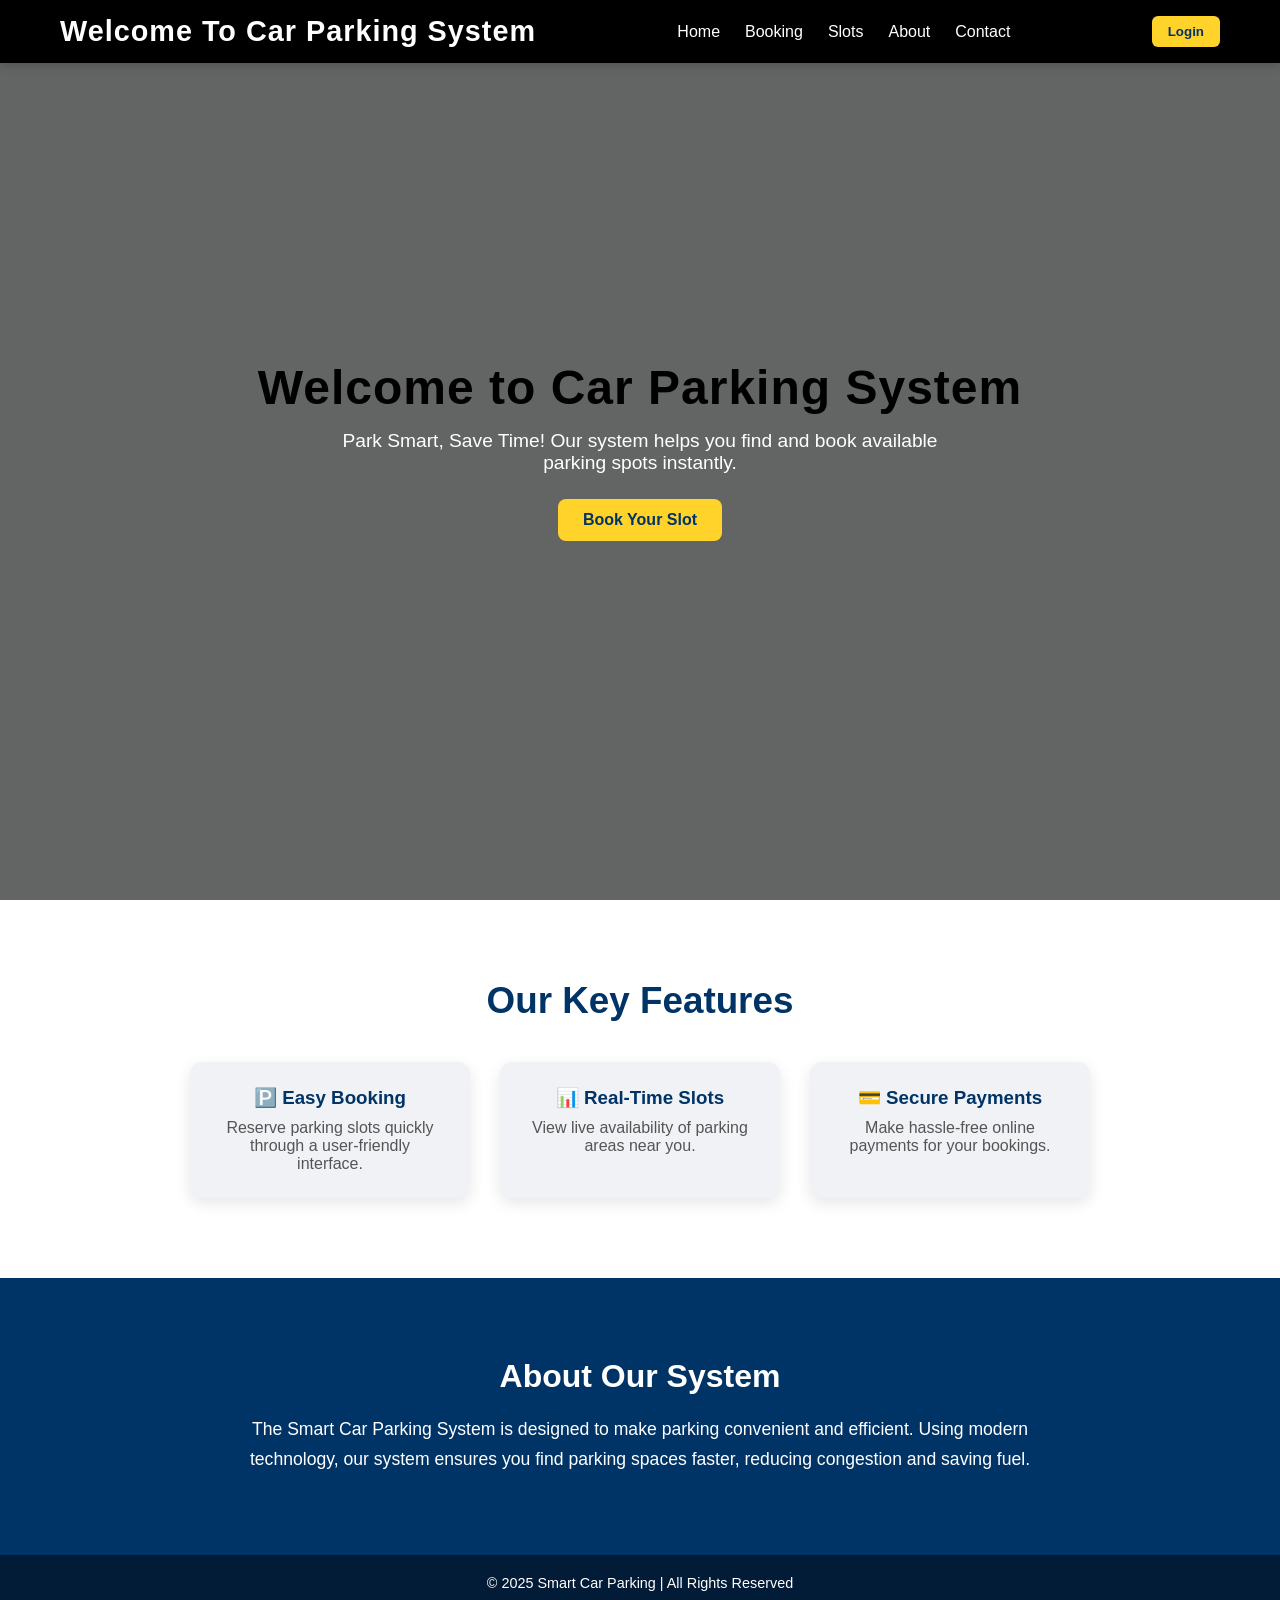
<file: index.html>
<!DOCTYPE html>
<html lang="en">
<head>
  <meta charset="UTF-8" />
  <meta name="viewport" content="width=device-width, initial-scale=1.0" />
  <title> Car Parking System</title>
  <link rel="stylesheet" href="home.css">
</head>
<body>
  <!-- ===== HEADER ===== -->
  <header>
    <h1> Welcome To Car Parking System</h1>
    <nav>
      <ul>
        <li><a href="index.html">Home</a></li>
        <li><a href="booking_start.php">Booking</a></li>
        <li><a href="slot.html">Slots</a></li>
        <li><a href="about.html">About</a></li>
        <li><a href="contact.html">Contact</a></li>
      </ul>
    </nav>
    <a href="login.html">
      <button class="login-btn" id="loginBtn">Login</button>
    </a>

  </header>

  <!-- ===== HERO ===== -->
  <section class="hero">
    <h2>Welcome to  Car Parking System</h2>
    <p>
      Park Smart, Save Time! Our system helps you find and book available parking spots instantly.
    </p>
    <a href="booking_start.php">
      <button>Book Your Slot</button>
    </a>
  </section>

  <!-- ===== FEATURES ===== -->
  <section class="features">
    <h2>Our Key Features</h2>
    <div class="feature-container">
      <div class="card">
        <h3>🅿️ Easy Booking</h3>
        <p>Reserve parking slots quickly through a user-friendly interface.</p>
      </div>
      <div class="card">
        <h3>📊 Real-Time Slots</h3>
        <p>View live availability of parking areas near you.</p>
      </div>
      <div class="card">
        <h3>💳 Secure Payments</h3>
        <p>Make hassle-free online payments for your bookings.</p>
      </div>
    </div>
  </section>

  <!-- ===== ABOUT ===== -->
  <section class="about">
    <h2>About Our System</h2>
    <p>
      The Smart Car Parking System is designed to make parking convenient and efficient. Using modern technology,
      our system ensures you find parking spaces faster, reducing congestion and saving fuel.
    </p>
  </section>

  <!-- ===== FOOTER ===== -->
  <footer>
    © 2025 Smart Car Parking | All Rights Reserved
  </footer>
</body>
</html>
</file>
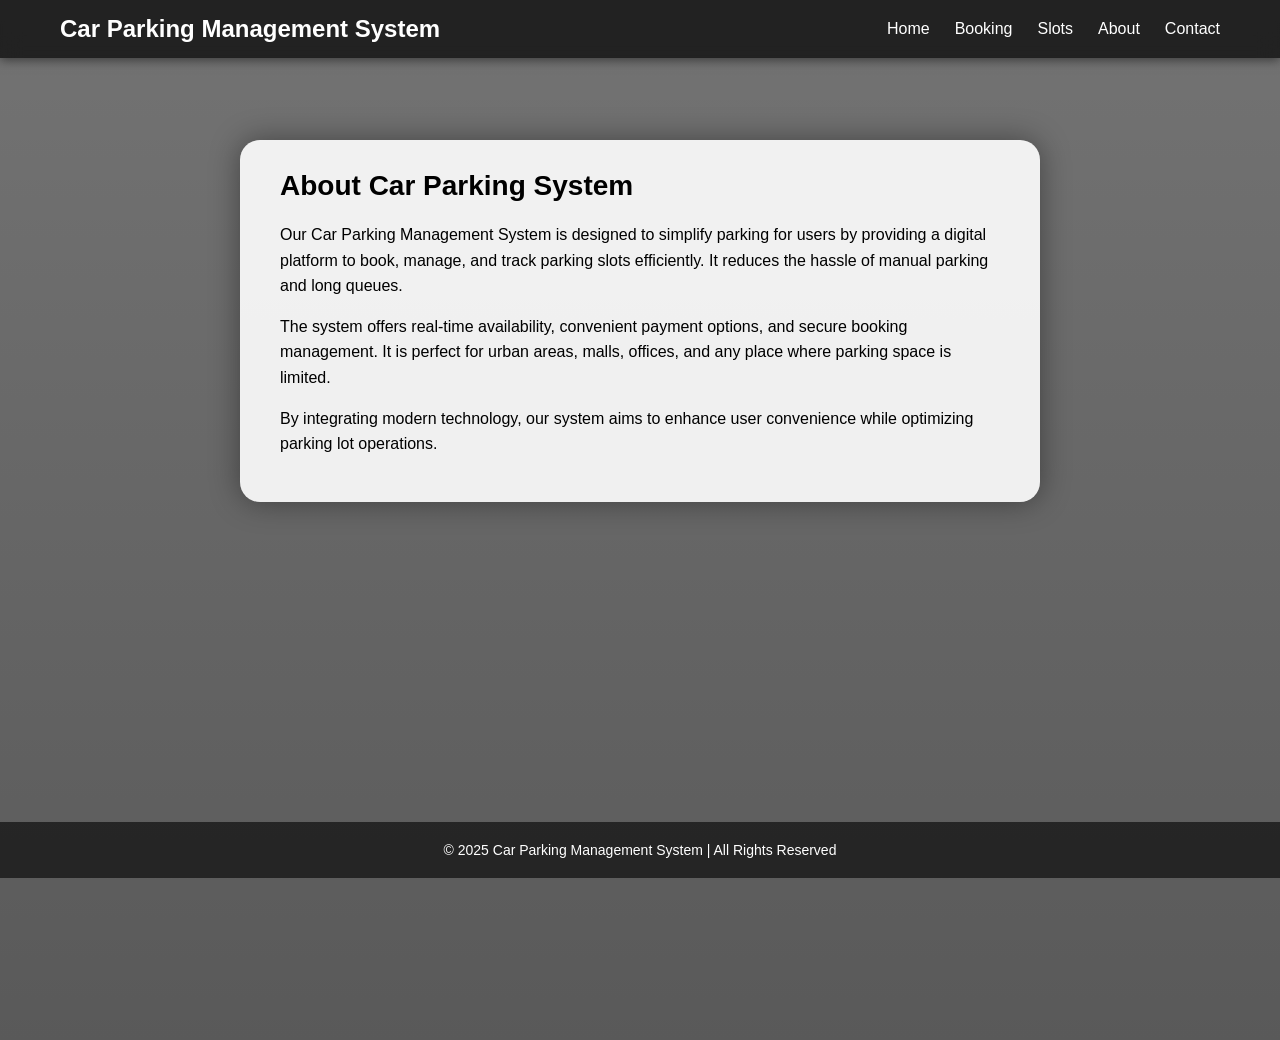
<file: about.html>
<!DOCTYPE html>
<html lang="en">
<head>
  <meta charset="UTF-8">
  <meta name="viewport" content="width=device-width, initial-scale=1.0">
  <title>About - Car Parking System</title>
  <link rel="stylesheet" href="about.css">
</head>
<body>

  <header>
    <h1> Car Parking Management System</h1>
    <nav>
      <ul>
        <li><a href="index.html">Home</a></li>
        <li><a href="booking_start.php">Booking</a></li>
        <li><a href="slot.html">Slots</a></li>
        <li><a href="about.html">About</a></li>
        <li><a href="contact.html">Contact</a></li>
      </ul>
    </nav>
  </header>

  <div class="content">
    <h2>About Car Parking System</h2>
    <p>Our Car Parking Management System is designed to simplify parking for users by providing a digital platform to book, manage, and track parking slots efficiently. It reduces the hassle of manual parking and long queues.</p>
    <p>The system offers real-time availability, convenient payment options, and secure booking management. It is perfect for urban areas, malls, offices, and any place where parking space is limited.</p>
    <p>By integrating modern technology, our system aims to enhance user convenience while optimizing parking lot operations.</p>
  </div>

  <footer>
    © 2025 Car Parking Management System | All Rights Reserved
  </footer>

</body>
</html>
</file>
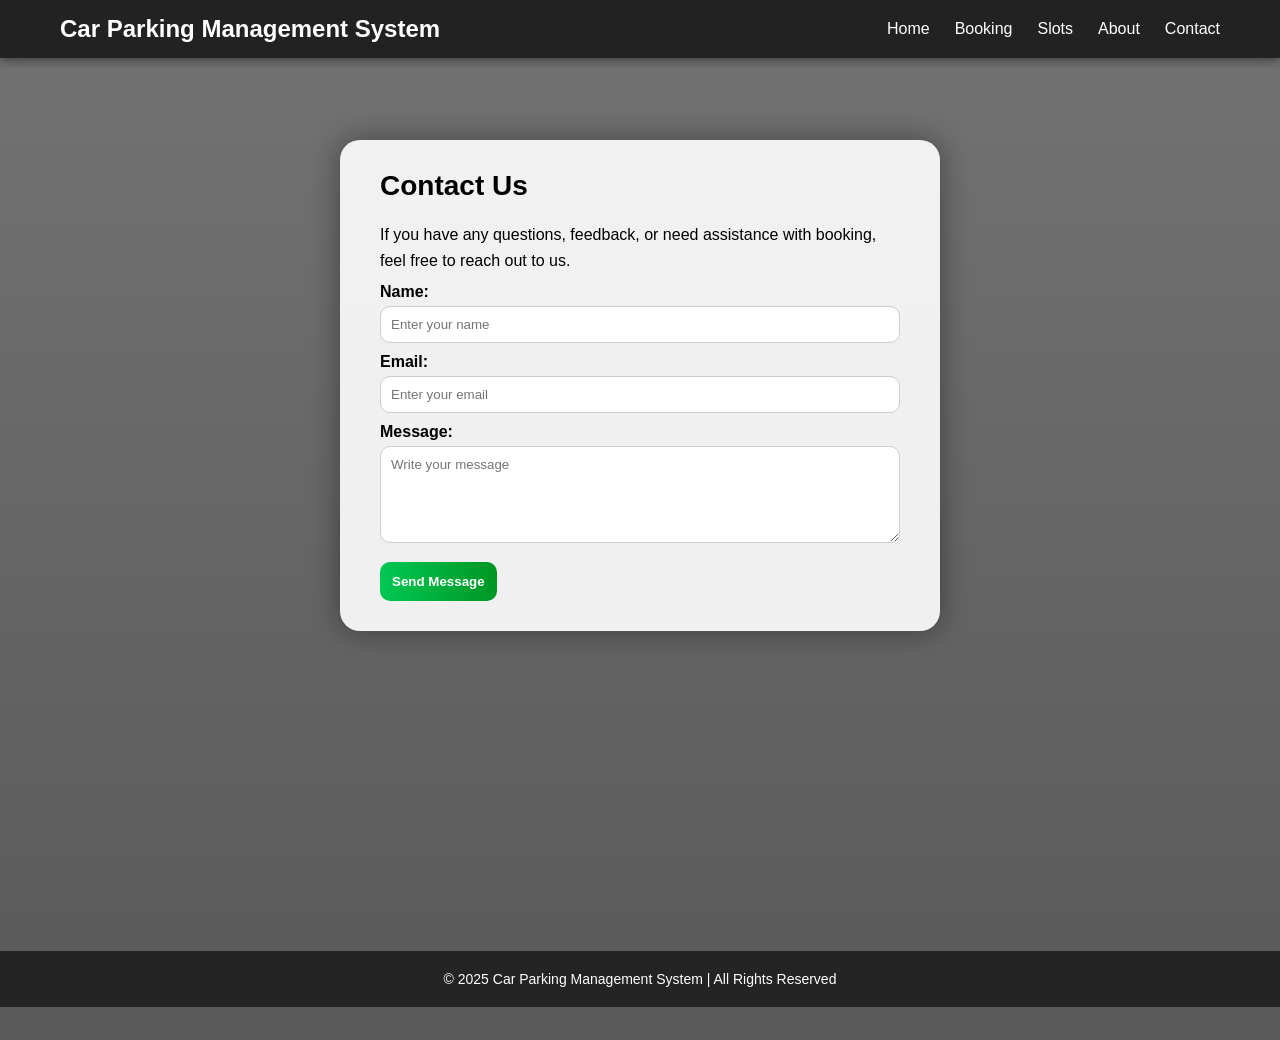
<file: contact.html>
<!DOCTYPE html>
<html lang="en">
<head>
  <meta charset="UTF-8">
  <meta name="viewport" content="width=device-width, initial-scale=1.0">
  <title>Contact - Car Parking System</title>
  <link rel="stylesheet" href="contact.css">

  <style>
    .error {
      color: red;
      font-size: 13px;
      margin-top: -6px;
      margin-bottom: 8px;
      display: none;
    }
  </style>
</head>
<body>

<header>
  <h1>Car Parking Management System </h1>
  <nav>
    <ul>
      <li><a href="index.html">Home</a></li>
      <li><a href="booking_start.php">Booking</a></li>
      <li><a href="slot.html">Slots</a></li>
      <li><a href="about.html">About</a></li>
      <li><a href="contact.html">Contact</a></li>
    </ul>
  </nav>
</header>

<div class="contact-container">
  <h2>Contact Us</h2>
  <p>If you have any questions, feedback, or need assistance with booking, feel free to reach out to us.</p>
  
  <form id="contactForm" action="contact.php" method="post">
    
    <label>Name:</label>
    <input name="name" id="name" type="text" required placeholder="Enter your name">
    <div id="nameError" class="error">Name must contain only letters and spaces.</div>

    <label>Email:</label>
    <input name="email" id="email" type="email" required placeholder="Enter your email">
    <div id="emailError" class="error">Please enter a valid email address.</div>

    <label>Message:</label>
    <textarea name="message" id="message" rows="5" required placeholder="Write your message"></textarea>
    <div id="msgError" class="error">Message must be at least 5 characters.</div>

    <button type="submit" name="submit" value="submit">Send Message</button>
  </form>
</div>

<footer>
  © 2025 Car Parking Management System | All Rights Reserved
</footer>

<script>
  const nameInput = document.getElementById("name");
  const emailInput = document.getElementById("email");
  const msgInput = document.getElementById("message");

  const nameError = document.getElementById("nameError");
  const emailError = document.getElementById("emailError");
  const msgError = document.getElementById("msgError");

  /* ---------------------------
     BLOCK NUMBERS IN NAME FIELD
  ----------------------------*/
  nameInput.addEventListener("keypress", function (e) {
    const char = String.fromCharCode(e.which);

    // Allow only alphabets and space
    if (!/^[A-Za-z ]$/.test(char)) {
      e.preventDefault(); // Stop number or special character from typing
    }
  });

  // Name validation (only A-Z and space)
  nameInput.addEventListener("input", () => {
    const regex = /^[A-Za-z ]+$/;
    if (!regex.test(nameInput.value.trim())) {
      nameError.style.display = "block";
    } else {
      nameError.style.display = "none";
    }
  });

  // Email validation
  emailInput.addEventListener("input", () => {
    const regex = /^[^@\s]+@[^@\s]+\.[^@\s]+$/;
    if (!regex.test(emailInput.value.trim())) {
      emailError.style.display = "block";
    } else {
      emailError.style.display = "none";
    }
  });

  // Message validation (min 5 chars)
  msgInput.addEventListener("input", () => {
    if (msgInput.value.trim().length < 5) {
      msgError.style.display = "block";
    } else {
      msgError.style.display = "none";
    }
  });

  // Prevent form submit if errors exist
  document.getElementById("contactForm").addEventListener("submit", (e) => {
    if (
      nameError.style.display === "block" ||
      emailError.style.display === "block" ||
      msgError.style.display === "block"
    ) {
      e.preventDefault();
      alert("Please fix the errors before submitting.");
    }
  });
</script>


</body>
</html>
</file>
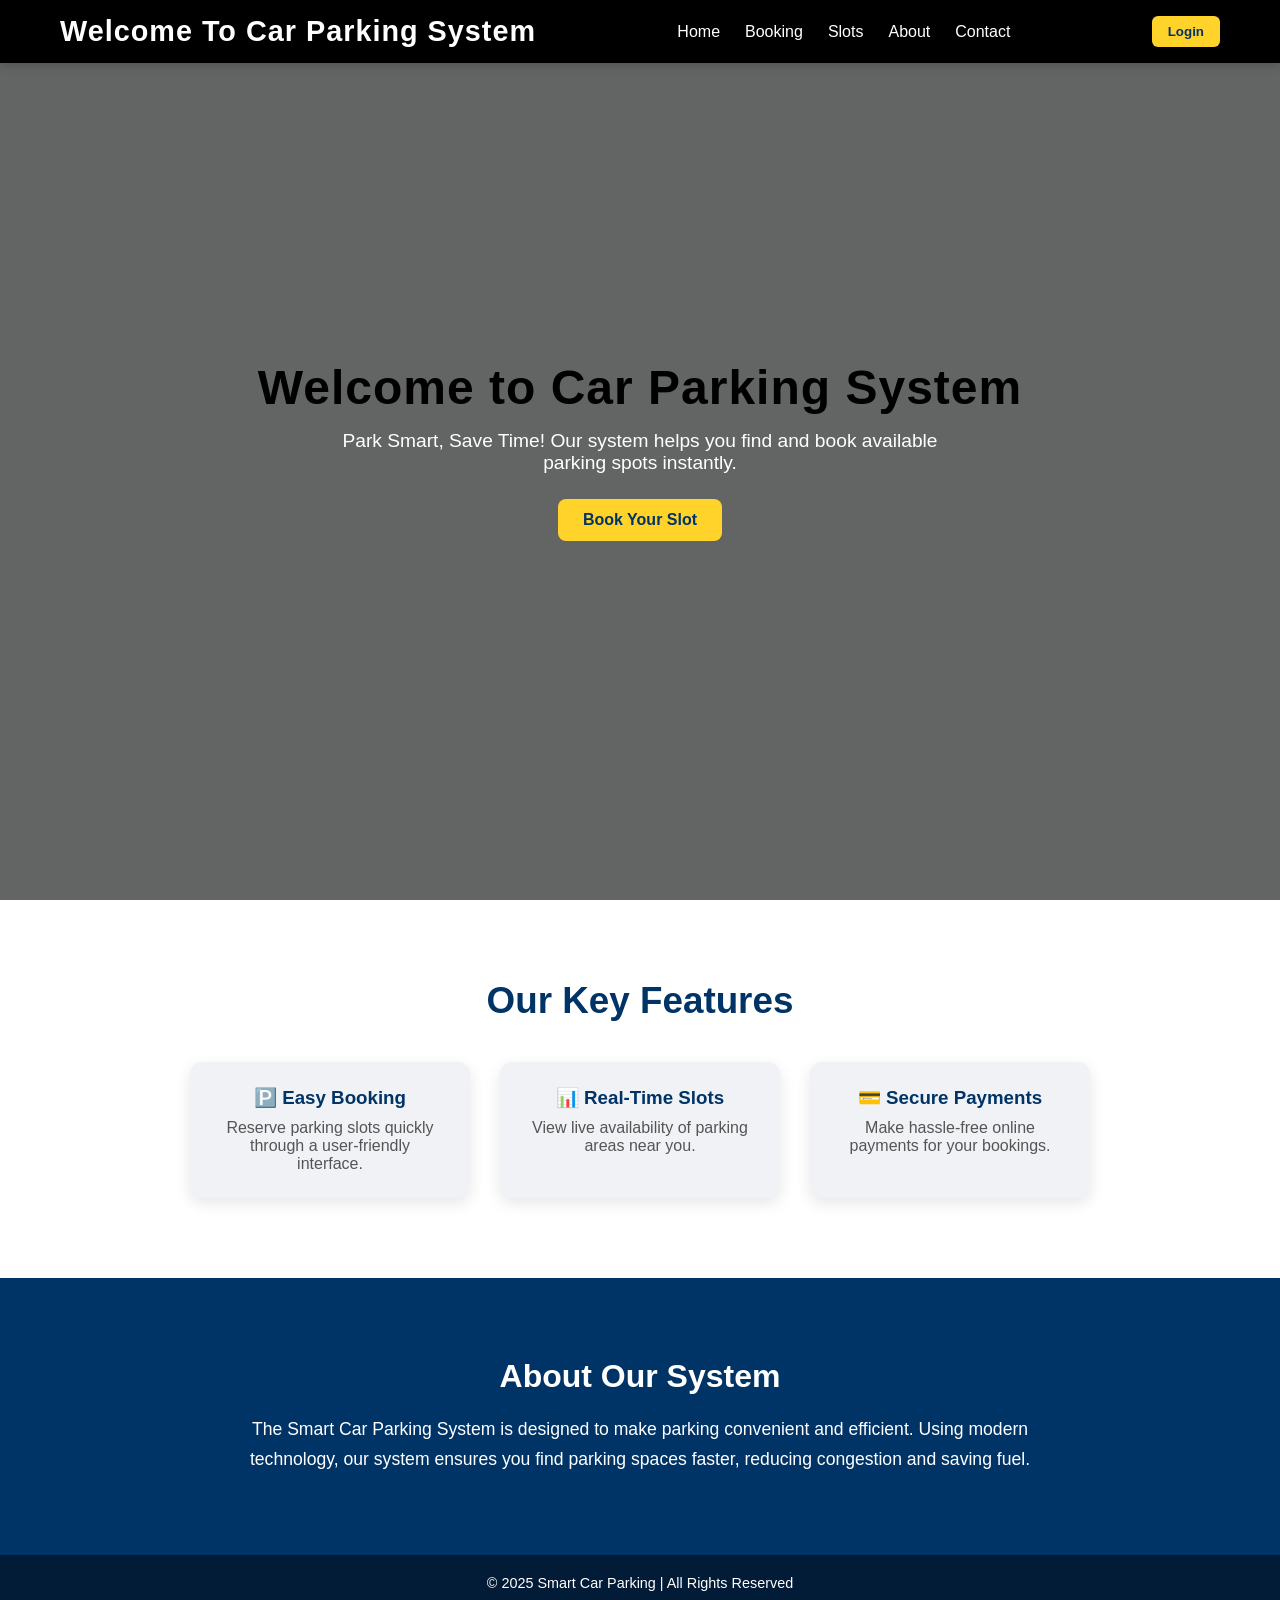
<file: home.html>
<!DOCTYPE html>
<html lang="en">
<head>
  <meta charset="UTF-8" />
  <meta name="viewport" content="width=device-width, initial-scale=1.0" />
  <title> Car Parking System</title>
  <link rel="stylesheet" href="home.css">
</head>
<body>
  <!-- ===== HEADER ===== -->
  <header>
    <h1> Welcome To Car Parking System</h1>
    <nav>
      <ul>
        <li><a href="home1.html">Home</a></li>
        <li><a href="booking_start.php">Booking</a></li>
        <li><a href="slot.html">Slots</a></li>
        <li><a href="about.html">About</a></li>
        <li><a href="contact.html">Contact</a></li>
      </ul>
    </nav>
    <a href="login.html">
      <button class="login-btn" id="loginBtn">Login</button>
    </a>

  </header>

  <!-- ===== HERO ===== -->
  <section class="hero">
    <h2>Welcome to  Car Parking System</h2>
    <p>
      Park Smart, Save Time! Our system helps you find and book available parking spots instantly.
    </p>
    <a href="booking_start.php">
      <button>Book Your Slot</button>
    </a>
  </section>

  <!-- ===== FEATURES ===== -->
  <section class="features">
    <h2>Our Key Features</h2>
    <div class="feature-container">
      <div class="card">
        <h3>🅿️ Easy Booking</h3>
        <p>Reserve parking slots quickly through a user-friendly interface.</p>
      </div>
      <div class="card">
        <h3>📊 Real-Time Slots</h3>
        <p>View live availability of parking areas near you.</p>
      </div>
      <div class="card">
        <h3>💳 Secure Payments</h3>
        <p>Make hassle-free online payments for your bookings.</p>
      </div>
    </div>
  </section>

  <!-- ===== ABOUT ===== -->
  <section class="about">
    <h2>About Our System</h2>
    <p>
      The Smart Car Parking System is designed to make parking convenient and efficient. Using modern technology,
      our system ensures you find parking spaces faster, reducing congestion and saving fuel.
    </p>
  </section>

  <!-- ===== FOOTER ===== -->
  <footer>
    © 2025 Smart Car Parking | All Rights Reserved
  </footer>
</body>
</html>
</file>
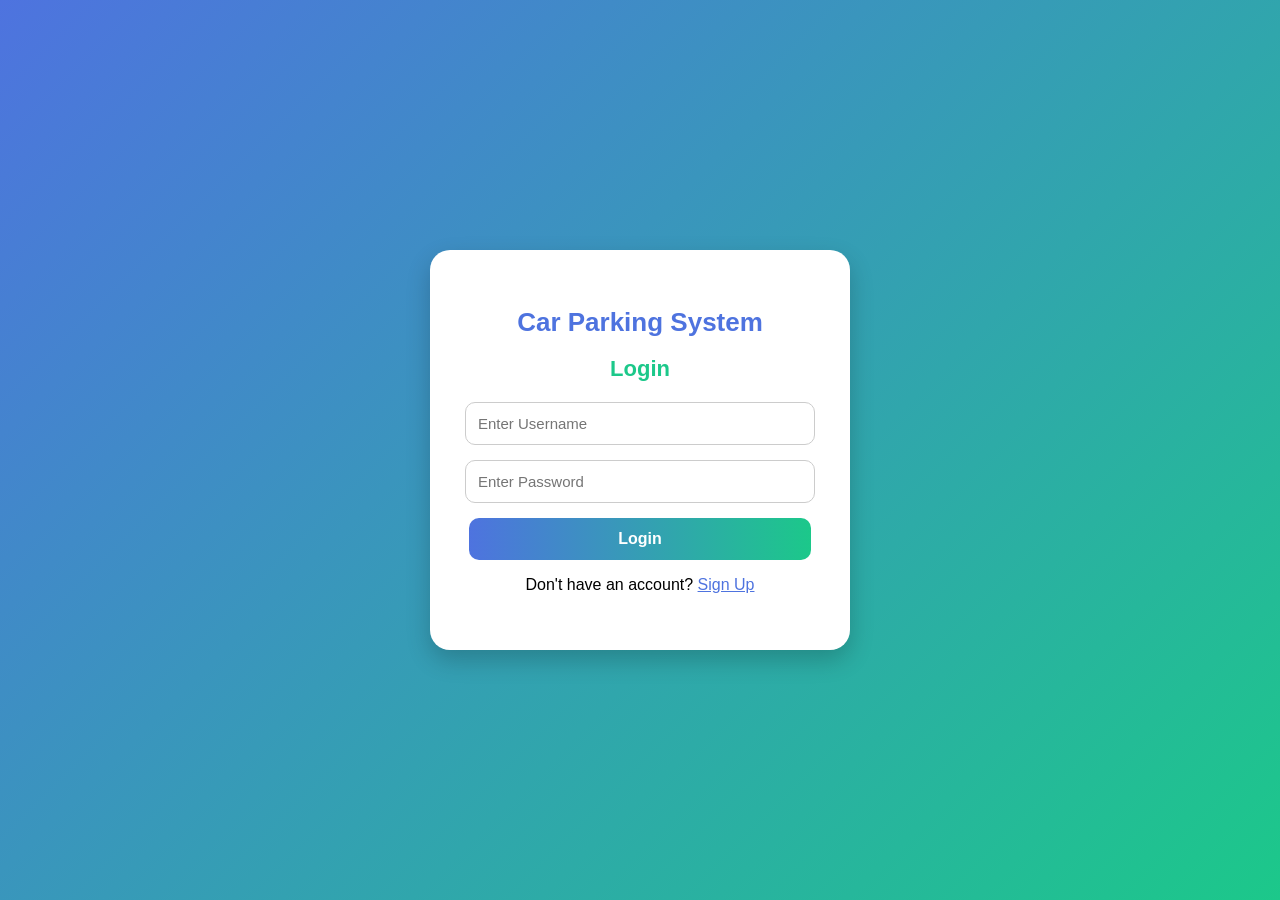
<file: login.html>
<!DOCTYPE html>
<html lang="en">
<head>
  <meta charset="UTF-8">
  <meta name="viewport" content="width=device-width, initial-scale=1.0">
  <title>Car Parking - Login / Signup</title>
  <link rel="stylesheet" href="login.css">
</head>
<body>

  <div class="card">
    <h1>Car Parking System</h1>

    <!-- LOGIN FORM -->
    <div id="loginForm">
      <h2>Login</h2>
      <form action="login.php" method="POST">
        <input name="user_name" type="text" placeholder="Enter Username" required>
        <input name="password" type="password" placeholder="Enter Password" required>
        <button type="submit" name="login">Login</button>
      </form>
      <p>Don't have an account? <span class="link" onclick="showSignup()">Sign Up</span></p>
    </div>

    <!-- SIGNUP FORM -->
    <div id="signupForm" class="hidden">
      <h2>Sign Up</h2>
      <form action="signup.php" method="POST">
        <input name="user_name" type="text" placeholder="Create Username" required>
        <input name="password" type="password" placeholder="Create Password (min 6 chars)" required>
        <button type="submit" name="signup">Sign Up</button>
      </form>
      <p>Already have an account? <span class="link" onclick="showLogin()">Login</span></p>
    </div>
  </div>

  <script>
    function showSignup() {
      document.getElementById('loginForm').classList.add('hidden');
      document.getElementById('signupForm').classList.remove('hidden');
    }

    function showLogin() {
      document.getElementById('signupForm').classList.add('hidden');
      document.getElementById('loginForm').classList.remove('hidden');
    }
  </script>

</body>
</html>
</file>
<file: home.css>
/* ====== BASIC SETUP ====== */
    * {
      margin: 0;
      padding: 0;
      box-sizing: border-box;
      font-family: "Poppins", sans-serif;
    }

    body {
      background-color: #f8f9fa;
      color: #222;
      overflow-x: hidden;
    }

    /* ====== NAVBAR ====== */
    header {
      background-color: #000000;
      display: flex;
      justify-content: space-between;
      align-items: center;
      padding: 15px 60px;
      color: white;
      position: fixed;
      top: 0;
      left: 0;
      width: 100%;
      z-index: 1000;
      box-shadow: 0 2px 10px rgba(0, 0, 0, 0.2);
    }

    header h1 {
      font-size: 1.8em;
      letter-spacing: 1px;
    }

    nav ul {
      list-style: none;
      display: flex;
      gap: 25px;
    }

    nav ul li a {
      color: white;
      text-decoration: none;
      font-weight: 500;
      transition: color 0.3s;
    }

    nav ul li a:hover {
      color: #ffd32a;
    }

    .login-btn {
      background-color: #ffd32a;
      color: #003366;
      border: none;
      padding: 8px 16px;
      border-radius: 6px;
      font-weight: bold;
      cursor: pointer;
      transition: 0.3s;
    }

    .login-btn:hover {
      background-color: #ffb142;
    }

    /* ====== HERO SECTION ====== */
    .hero {
      background: linear-gradient(rgba(0, 0, 0, 0.6), rgba(0, 0, 0, 0.6)),
        url("https://images.unsplash.com/photo-1506521781263-d8422e82f27a?auto=format&fit=crop&w=1470&q=80")
          center/cover no-repeat;
      height: 100vh;
      display: flex;
      justify-content: center;
      align-items: center;
      flex-direction: column;
      text-align: center;
      color: white;
      padding: 0 20px;
    }

    .hero h2 {
      color: black;
      font-size: 3em;
      margin-bottom: 15px;
      letter-spacing: 1px;
    }

    .hero p {
      font-size: 1.2em;
      margin-bottom: 25px;
      max-width: 600px;
    }

    .hero button {
      background-color: #ffd32a;
      color: #003366;
      border: none;
      padding: 12px 25px;
      font-size: 1em;
      border-radius: 8px;
      font-weight: bold;
      cursor: pointer;
      transition: 0.3s;
    }

    .hero button:hover {
      background-color: #ffb142;
    }

    /* ====== FEATURES SECTION ====== */
    .features {
      background-color: white;
      padding: 80px 40px;
      text-align: center;
    }

    .features h2 {
      color: #003366;
      font-size: 2.3em;
      margin-bottom: 40px;
    }

    .feature-container {
      display: flex;
      flex-wrap: wrap;
      justify-content: center;
      gap: 30px;
    }

    .card {
      background-color: #f1f2f6;
      width: 280px;
      padding: 25px;
      border-radius: 12px;
      box-shadow: 0 5px 15px rgba(0, 0, 0, 0.1);
      transition: 0.3s;
    }

    .card:hover {
      transform: translateY(-10px);
      background-color: #dfe6e9;
    }

    .card h3 {
      color: #003366;
      margin-bottom: 10px;
    }

    .card p {
      color: #555;
    }

    /* ====== ABOUT SECTION ====== */
    .about {
      background-color: #003366;
      color: white;
      padding: 80px 40px;
      text-align: center;
    }

    .about h2 {
      font-size: 2em;
      margin-bottom: 20px;
    }

    .about p {
      max-width: 800px;
      margin: 0 auto;
      font-size: 1.1em;
      line-height: 1.7;
    }

    /* ====== FOOTER ====== */
    footer {
      background-color: #021b36;
      color: white;
      text-align: center;
      padding: 20px 0;
      font-size: 0.9em;
    }

    /* Responsive Design */
    @media (max-width: 768px) {
      nav ul {
        display: none;
      }
      header {
        padding: 15px 25px;
      }
      .hero h2 {
        font-size: 2em;
      }
</file>
<file: about.css>
* { box-sizing: border-box; margin:0; padding:0; font-family:'Poppins', sans-serif; }
    body {
      min-height: 100vh;
      background: linear-gradient(rgba(0,0,0,0.55), rgba(0,0,0,0.65)),
                  url('https://images.unsplash.com/photo-1533473359331-0135ef1b58bf?auto=format&fit=crop&w=1400&q=80')
                  no-repeat center center / cover;
      color: #fff;
    }

    header {
      width: 100%;
      background: rgba(0,0,0,0.7);
      display: flex;
      justify-content: space-between;
      align-items: center;
      padding: 15px 60px;
      position: fixed;
      top:0; left:0;
      backdrop-filter: blur(10px);
      box-shadow: 0 2px 10px rgba(0,0,0,0.5);
      z-index: 999;
    }

    header h1 { font-size: 24px; color: #fff; }
    nav ul { list-style:none; display:flex; gap:25px; }
    nav ul li a { text-decoration:none; color:#fff; font-weight:500; transition:0.3s; }
    nav ul li a:hover { color: #ffd54f; }

    .content {
      max-width: 800px;
      margin: 140px auto 40px;
      background: rgba(255,255,255,0.9);
      color: #000;
      padding: 30px 40px;
      border-radius: 20px;
      box-shadow: 0 0 30px rgba(0,0,0,0.4);
    }

    h2 { margin-bottom: 20px; font-size: 28px; }
    p { margin-bottom: 15px; line-height: 1.6; }

    footer {
      text-align:center;
      color: #fff;
      padding: 20px;
      background: rgba(0,0,0,0.6);
      margin-top: 320px;
      font-size: 14px;
    }

    @media(max-width:768px) {
      header { flex-direction: column; text-align:center; gap:10px; padding:15px; }
      nav ul { flex-direction: column; gap:10px; }
    }
</file>
<file: contact.css>
* { box-sizing:border-box; margin:0; padding:0; font-family:'Poppins',sans-serif; }
    body {
      min-height: 100vh;
      background: linear-gradient(rgba(0,0,0,0.55), rgba(0,0,0,0.65)),
                  url('https://images.unsplash.com/photo-1533473359331-0135ef1b58bf?auto=format&fit=crop&w=1400&q=80')
                  no-repeat center center / cover;
      color: #fff;
    }

    header {
      width:100%;
      background: rgba(0,0,0,0.7);
      display:flex;
      justify-content: space-between;
      align-items:center;
      padding: 15px 60px;
      position: fixed;
      top:0; left:0;
      backdrop-filter: blur(10px);
      box-shadow:0 2px 10px rgba(0,0,0,0.5);
      z-index: 1000;
    }

    header h1 { font-size:24px; color:#fff; }
    nav ul { list-style:none; display:flex; gap:25px; }
    nav ul li a { text-decoration:none; color:#fff; font-weight:500; transition:0.3s; }
    nav ul li a:hover { color:#ffd54f; }

    .contact-container {
      max-width: 600px;
      margin: 140px auto 40px;
      background: rgba(255,255,255,0.9);
      color:#000;
      padding: 30px 40px;
      border-radius:20px;
      box-shadow:0 0 30px rgba(0,0,0,0.4);
    }

    h2 { margin-bottom: 20px; font-size:28px; }
    p { margin-bottom:10px; line-height:1.6; }
    label { font-weight:600; margin-top:10px; display:block; }
    input, textarea { width:100%; padding:10px; margin-top:5px; border-radius:10px; border:1px solid #ccc; outline:none; }
    button { margin-top:15px; padding:12px; border:none; border-radius:10px; background: linear-gradient(90deg,#00c853,#009624); color:#fff; cursor:pointer; font-weight:bold; transition:0.3s; }
    button:hover { background: linear-gradient(90deg,#00e676,#00c853); transform:scale(1.03); }

    footer {
      text-align:center;
      color:#fff;
      padding:20px;
      background: rgba(0,0,0,0.6);
      margin-top:320px;
      font-size:14px;
    }

    @media(max-width:768px){
      header{ flex-direction:column; text-align:center; gap:10px; padding:15px; }
      nav ul{ flex-direction:column; gap:10px; }
    }
</file>
<file: login.css>
body {
  margin: 0;
  font-family: 'Poppins', sans-serif;
  background: linear-gradient(135deg, #4e73df, #1cc88a);
  display: flex;
  justify-content: center;
  align-items: center;
  height: 100vh;
}

.card {
  background: #fff;
  padding: 40px 30px;
  border-radius: 20px;
  width: 360px;
  box-shadow: 0 10px 25px rgba(0, 0, 0, 0.2);
  text-align: center;
}

h1 {
  color: #4e73df;
  font-size: 26px;
  margin-bottom: 15px;
}

h2 {
  color: #1cc88a;
  font-size: 22px;
  margin-bottom: 20px;
}

input {
  width: 90%;
  padding: 12px;
  margin-bottom: 15px;
  border: 1px solid #ccc;
  border-radius: 10px;
  font-size: 15px;
  transition: 0.3s;
}

input:focus {
  border-color: #4e73df;
  box-shadow: 0 0 5px rgba(78, 115, 223, 0.5);
}

button {
  width: 95%;
  padding: 12px;
  border: none;
  border-radius: 10px;
  background: linear-gradient(90deg, #4e73df, #1cc88a);
  color: white;
  font-size: 16px;
  font-weight: bold;
  cursor: pointer;
}

button:hover {
  background: linear-gradient(90deg, #2e59d9, #17a673);
}

.link {
  color: #4e73df;
  cursor: pointer;
  text-decoration: underline;
}

.hidden {
  display: none;
}

.msg {
  margin: 10px 0;
  font-size: 14px;
}
</file>
